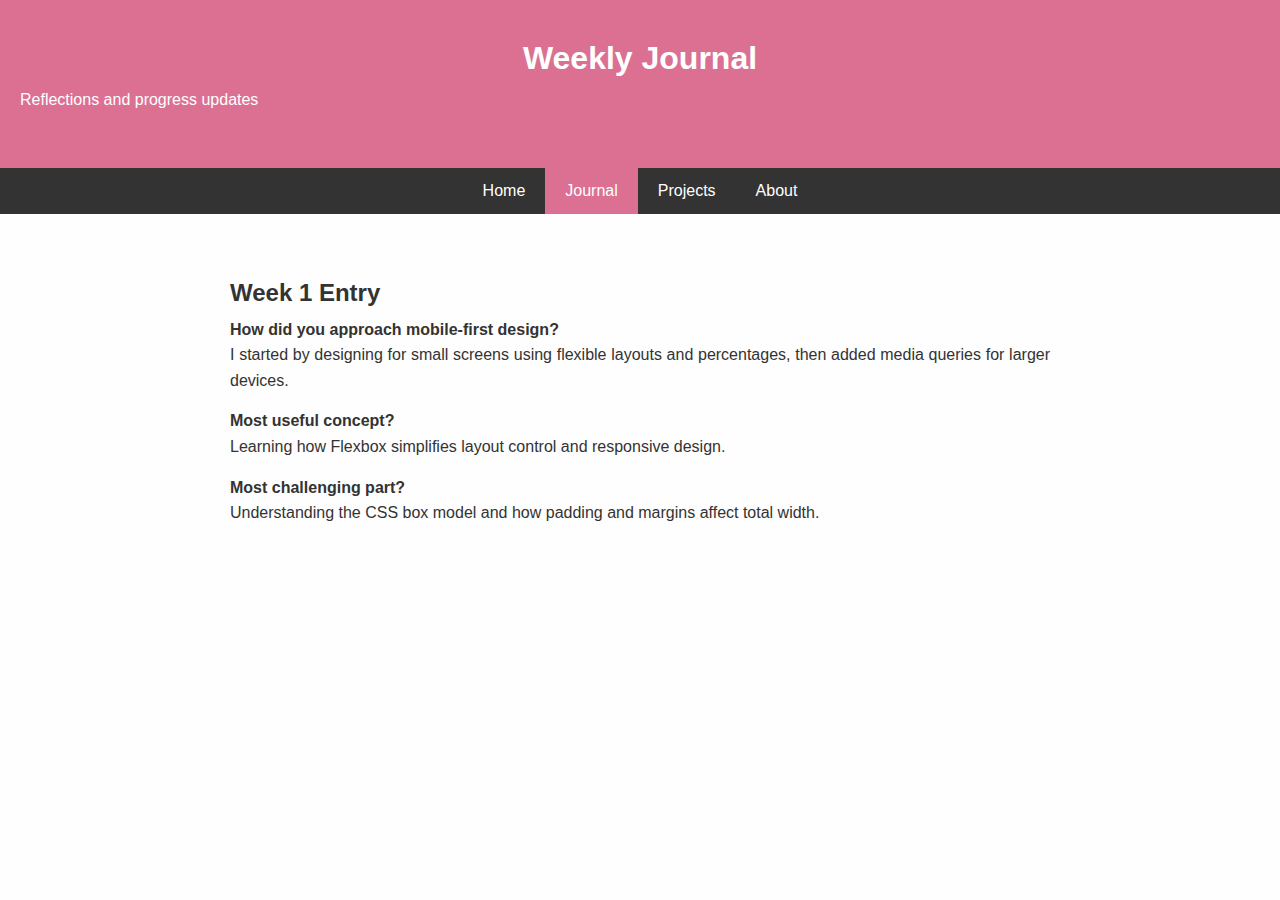
<file: index.html>
<!DOCTYPE html>
<html lang="en">
<head>
  <meta charset="UTF-8">
  <meta name="viewport" content="width=device-width, initial-scale=1.0">
  <title>Weekly Journal</title>
  <link rel="stylesheet" href="css/style.css">
</head>
<body>
  <header class="header">
    <h1>Weekly Journal</h1>
    <p>Reflections and progress updates</p>
  </header>

  <nav class="navbar">
    <ul>
      <li><a href="index.html">Home</a></li>
      <li><a class="active" href="journal.html">Journal</a></li>
      <li><a href="projects.html">Projects</a></li>
      <li><a href="about.html">About</a></li>
    </ul>
  </nav>

  <main class="content">
    <section>
      <h2>Week 1 Entry</h2>
      <p><strong>How did you approach mobile-first design?</strong><br>
      I started by designing for small screens using 
      flexible layouts and percentages, 
      then added media queries for larger devices.</p>

      <p><strong>Most useful concept?</strong><br>
      Learning how Flexbox simplifies layout control and 
      responsive design.</p>

      <p><strong>Most challenging part?</strong><br>
      Understanding the CSS box model and how padding and margins affect total width.</p>
    </section>
  </main>

</body>
</html>
</file>
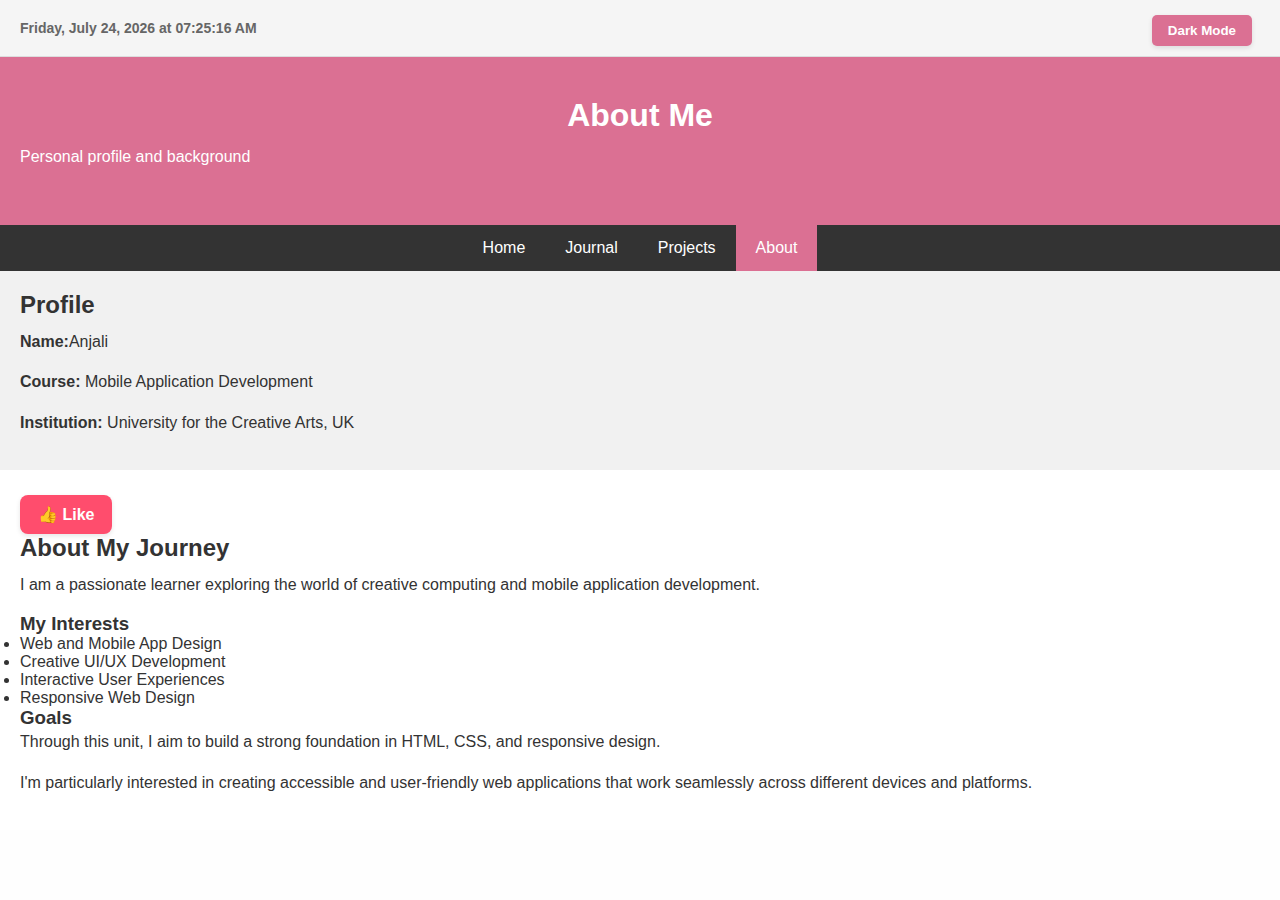
<file: about.html>
<!DOCTYPE html>
<html lang="en">
<head>
  <meta charset="UTF-8">
  <meta name="viewport" content="width=device-width, initial-scale=1.0">
  <title>About Me</title>
  <link rel="stylesheet" href="css/style.css">
</head>
<body>
  <div class="controls-bar">
    <div id="live-datetime"></div>
    <button id="theme-toggle">🌙 Dark Mode</button>
  </div>

  <header class="header">
    <h1>About Me</h1>
    <p>Personal profile and background</p>
  </header>

  <!-- Navigation will be inserted here by JavaScript -->

  <div class="row">
    <aside class="side">
      <h2>Profile</h2>
      
      <p><strong>Name:</strong>Anjali</p>
        <p><strong>Course:</strong> Mobile Application Development</p>
        <p><strong>Institution:</strong> University for the Creative Arts, UK</p>
      </div>
    </aside>

    <main class="main">
      <button id="like-btn" class="like-button">👍 Like</button>

      
      <h2>About My Journey</h2>
        <p>I am a passionate learner exploring the world of 
          creative computing and mobile application development.</p>
      </div>

      <h3>My Interests</h3>
        <ul>
          <li>Web and Mobile App Design</li>
          <li>Creative UI/UX Development</li>
          <li>Interactive User Experiences</li>
          <li>Responsive Web Design</li>
        </ul>
      </div>

      <h3>Goals</h3>
        <p>Through this unit, I aim to build a strong 
          foundation in HTML, CSS, and responsive design.</p>
        <p>I'm particularly interested in creating accessible and user-friendly web applications that work seamlessly across different devices and platforms.</p>
      </div>
    </main>
  </div>

  <script src="js/scripts.js"></script>
</body>
</html>
</file>
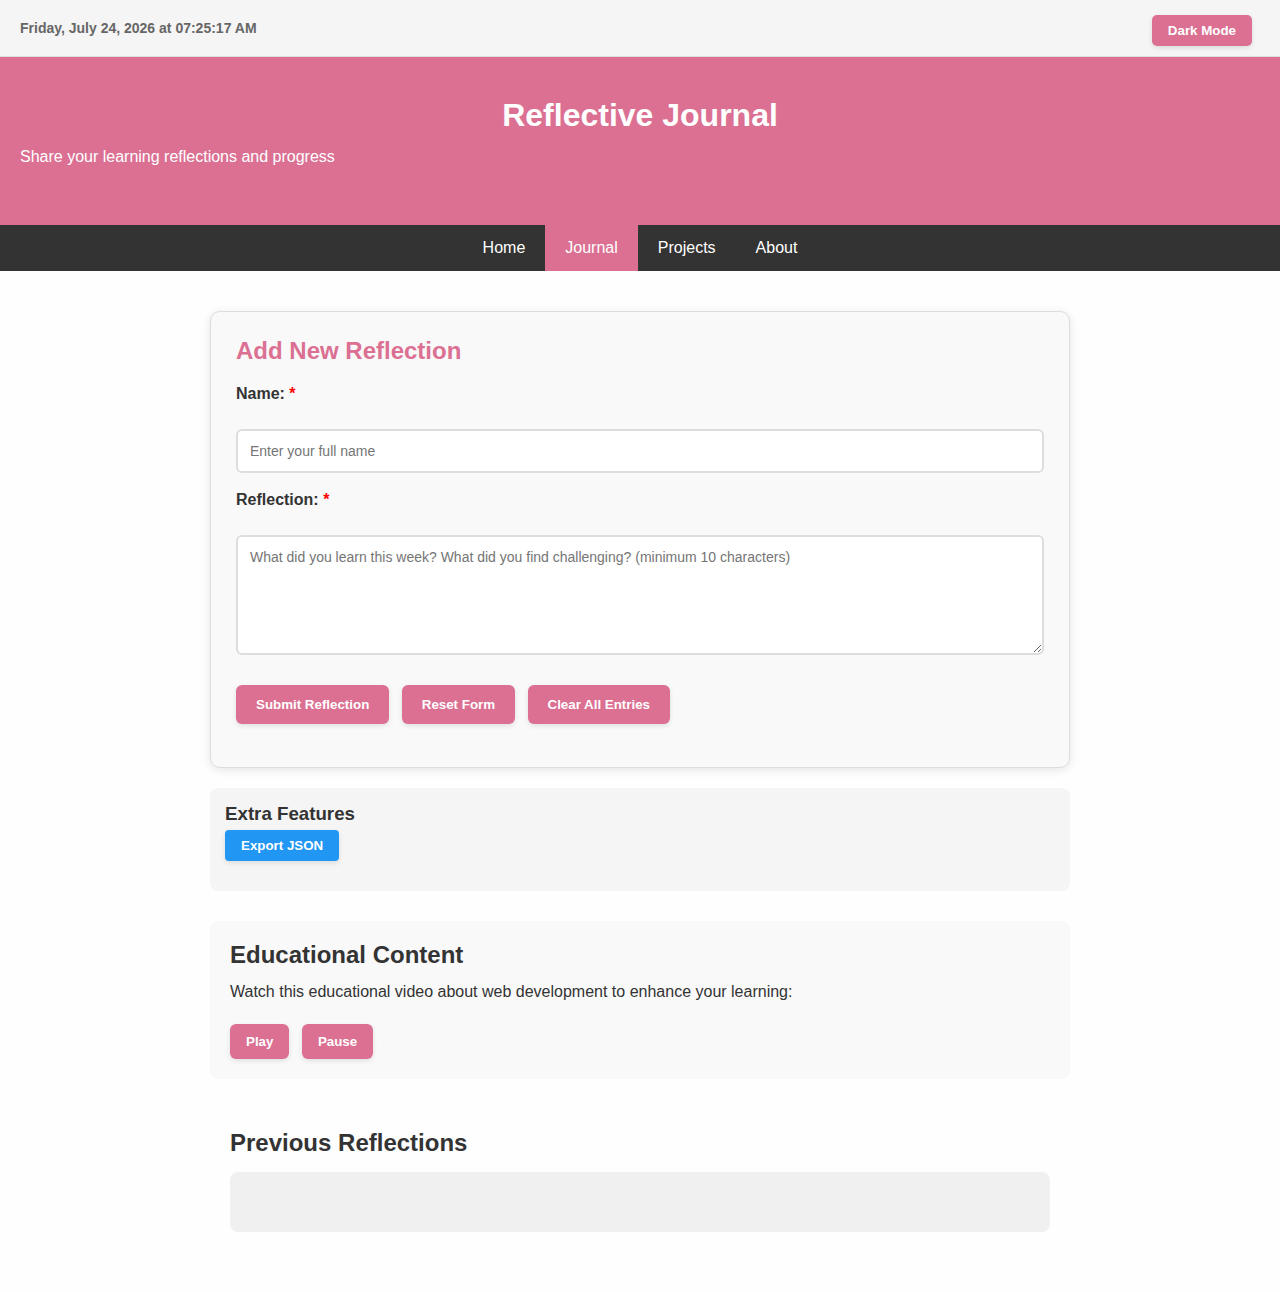
<file: journal.html>
<!DOCTYPE html>
<html lang="en">
<head>
  <meta charset="UTF-8">
  <meta name="viewport" content="width=device-width, initial-scale=1.0">
  <title>Weekly Journal</title>
  <link rel="stylesheet" href="css/style.css">
</head>
<body>
  <div class="controls-bar">
    <div id="live-datetime"></div>
    <button id="theme-toggle">Dark Mode</button>
  </div>

  <header class="header">
    <h1>Reflective Journal</h1>
    <p>Share your learning reflections and progress</p>
  </header>

  <main class="content">
    <p id="todayDate" style="text-align: center; font-size: 18px; font-weight: bold; color: palevioletred; margin-bottom: 20px;"></p>
    
    <div class="journal-form">
      <h2>Add New Reflection</h2>
      <form name="journalForm" onsubmit="return handleJournalSubmit(event)" novalidate>
        <label for="fname">Name: <span style="color: red;">*</span></label><br>
        <input type="text" id="fname" name="fname" size="53" required 
               placeholder="Enter your full name"
               title="Please enter your name (required)"><br><br>
        
        <label for="reflection">Reflection: <span style="color: red;">*</span></label><br>
        <textarea id="reflection" name="reflection" minlength="10" maxlength="1000"
          placeholder="What did you learn this week? What did you find challenging? (minimum 10 characters)" 
          rows="4" cols="50" required 
          title="Write your reflection (10-1000 characters)"></textarea><br>
        
        
        <br>
        
        <input type="submit" value="Submit Reflection">
        <input type="reset" value="Reset Form">
        <input type="button" value="Clear All Entries" onclick="clearAllEntries()">
      
      </form>
      
      <div id="form-validation-messages" style="margin-top: 10px; color: #ff6b6b; font-size: 14px;"></div>
    </div>

    <div style="margin: 20px 0; padding: 15px; background: #f5f5f5; border-radius: 8px;">
      <h3>Extra Features </h3>
      <div style="display: flex; gap: 10px; flex-wrap: wrap; margin-bottom: 15px;">
        <button onclick="exportReflections()" style="background: #2196F3; color: white; padding: 8px 16px; border: none; border-radius: 4px;">
          Export JSON
        </button>
       
      </div>
      
    </div>


    <section style="margin: 30px 0; padding: 20px; background: #f9f9f9; border-radius: 8px;">
      <h2>Educational Content</h2>
      <p>Watch this educational video about web development to enhance your learning:</p>
      
      <div id="youtube-player" style="margin: 15px 0;"></div>
      
      <div style="margin-top: 15px;">
        <button id="play-btn" onclick="playVideo()" title="Play video">Play</button>
        <button id="pause-btn" onclick="pauseVideo()" title="Pause video">Pause</button>
      </div>
    </section>

    <section style="margin: 20px 0;">
      <h2>Previous Reflections</h2>
      <div id="viewAllEntries" style="min-height: 60px;"></div>
    </section>
  </main>

  <script src="js/scripts.js"></script>
  <script src="js/storage.js"></script>
  <script src="js/browser.js"></script>
  <script src="js/thirdparty.js"></script>
  <script src="https://www.youtube.com/iframe_api"></script>

 

</body>
</html>
</file>
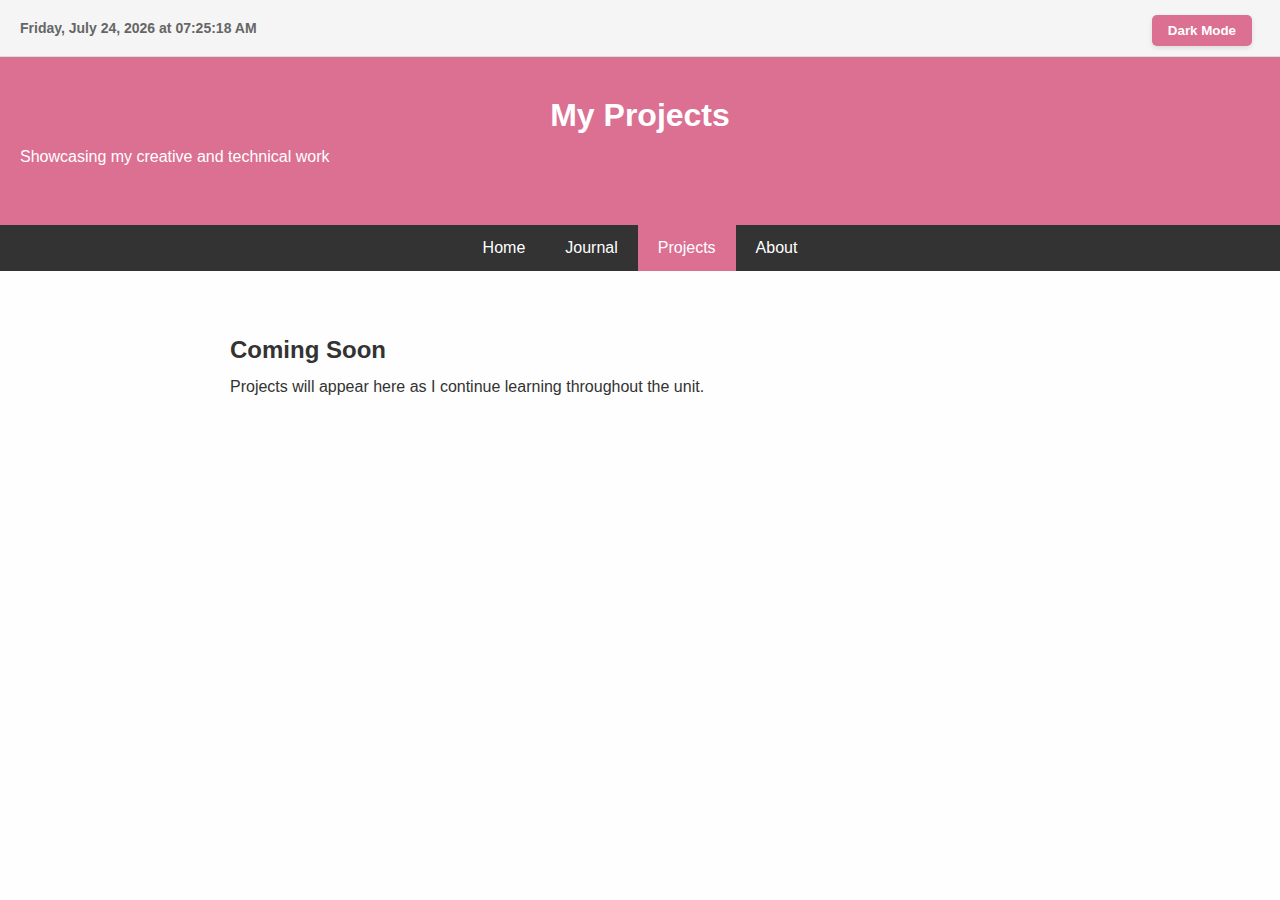
<file: projects.html>
<!DOCTYPE html>
<html lang="en">
<head>
  <meta charset="UTF-8">
  <meta name="viewport" content="width=device-width, initial-scale=1.0">
  <title>Projects</title>
  <link rel="stylesheet" href="css/style.css">
</head>
<body>
  <div class="controls-bar">
    <div id="live-datetime"></div>
    <button id="theme-toggle">🌙 Dark Mode</button>
  </div>

  <header class="header">
    <h1>My Projects</h1>
    <p>Showcasing my creative and technical work</p>
  </header>

  <main class="content">
    <section>
      <h2>Coming Soon</h2>
      <p>Projects will appear here as I continue learning 
        throughout the unit.</p>
    </section>
  </main>

  <script src="js/scripts.js"></script>
  <script src="js/storage.js"></script>
</body>
</html>
</file>
<file: css/style.css>
/* Global Styles */
* {
  box-sizing: border-box;
  margin: 0;
  padding: 0;
  font-family: Arial, sans-serif;
}

body {
  background-color: #fefefe;
  color: #333;
  transition: background-color 0.3s ease, color 0.3s ease;
}

/* Dark Theme Styles */
body[data-theme="dark"] {
  background-color: #1a1a1a;
  color: #e0e0e0;
}

body[data-theme="dark"] .header {
  background-color: #2d1b2d;
}

body[data-theme="dark"] .navbar {
  background-color: #1a1a1a;
}

body[data-theme="dark"] .navbar li a:hover {
  background-color: #2d1b2d;
  color: #e0e0e0;
}

body[data-theme="dark"] .side {
  background-color: #2a2a2a;
  color: #e0e0e0;
}

body[data-theme="dark"] .main {
  background-color: #1a1a1a;
}

body[data-theme="dark"] .footer {
  background-color: #2d1b2d;
}

/* Header */
.header {
  text-align: center;
  background-color: palevioletred;
  color: white;
  padding: 40px 20px;
  position: relative;
}

/* Navigation Bar */
.navbar {
  background-color: #333;
}

.navbar ul {
  list-style-type: none;
  display: flex;
  flex-wrap: wrap;
  justify-content: center;
  margin: 0;
  padding: 0;
}

.navbar li a {
  display: block;
  color: white;
  text-decoration: none;
  padding: 14px 20px;
  transition: background-color 0.3s ease;
}

.navbar li a:hover {
  background-color: pink;
  color: black;
}

.navbar a.active {
  background-color: palevioletred;
  color: white;
}

/* Interactive Controls */
.controls-bar {
  display: flex;
  justify-content: space-between;
  align-items: center;
  padding: 10px 20px;
  background-color: #f5f5f5;
  border-bottom: 1px solid #ddd;
  flex-wrap: wrap;
  gap: 10px;
}

body[data-theme="dark"] .controls-bar {
  background-color: #2a2a2a;
  border-bottom-color: #555;
}

#theme-toggle {
  background: palevioletred;
  color: white;
  border: none;
  padding: 8px 16px;
  border-radius: 5px;
  cursor: pointer;
  transition: background-color 0.3s ease;
}

#theme-toggle:hover {
  background: #d85a85;
}

#live-datetime {
  font-size: 14px;
  font-weight: bold;
  color: #666;
}

body[data-theme="dark"] #live-datetime {
  color: #ccc;
}

#todayDate {
  font-size: 16px;
  font-weight: bold;
  color: palevioletred;
  margin-bottom: 20px;
  text-align: center;
}

body[data-theme="dark"] #todayDate {
  color: #ff8fa3;
}

/* Main Content */
.content {
  padding: 20px;
  max-width: 900px;
  margin: auto;
}

h1, h2 {
  margin-bottom: 10px;
}

p {
  margin-bottom: 15px;
  line-height: 1.6;
  text-align: justify;
}

.journal-form {
  background: #f9f9f9;
  padding: 25px;
  border-radius: 10px;
  margin: 20px 0;
  border: 1px solid #ddd;
  box-shadow: 0 2px 10px rgba(0,0,0,0.1);
  transition: all 0.3s ease;
}

body[data-theme="dark"] .journal-form {
  background: #2a2a2a;
  border: 1px solid #555;
  box-shadow: 0 2px 10px rgba(0,0,0,0.3);
}

.journal-form:hover {
  box-shadow: 0 4px 15px rgba(0,0,0,0.15);
}

body[data-theme="dark"] .journal-form:hover {
  box-shadow: 0 4px 15px rgba(0,0,0,0.4);
}

.journal-form h2 {
  color: palevioletred;
  margin-bottom: 20px;
  display: flex;
  align-items: center;
  gap: 10px;
}

body[data-theme="dark"] .journal-form h2 {
  color: #ff8fa3;
}



.journal-form label {
  display: block;
  margin-bottom: 8px;
  font-weight: bold;
  color: #333;
}

body[data-theme="dark"] .journal-form label {
  color: #e0e0e0;
}

.journal-form input[type="text"] {
  width: 100%;
  padding: 12px;
  border: 2px solid #ddd;
  border-radius: 6px;
  font-family: inherit;
  font-size: 14px;
  transition: border-color 0.3s ease, box-shadow 0.3s ease;
}

.journal-form input[type="text"]:focus {
  outline: none;
  border-color: palevioletred;
  box-shadow: 0 0 0 3px rgba(219, 112, 147, 0.1);
}

body[data-theme="dark"] .journal-form input[type="text"] {
  background: #1a1a1a;
  color: #e0e0e0;
  border-color: #555;
}

body[data-theme="dark"] .journal-form input[type="text"]:focus {
  border-color: #ff8fa3;
  box-shadow: 0 0 0 3px rgba(255, 143, 163, 0.1);
}

.journal-form textarea {
  width: 100%;
  min-height: 120px;
  padding: 12px;
  border: 2px solid #ddd;
  border-radius: 6px;
  font-family: inherit;
  resize: vertical;
  font-size: 14px;
  transition: border-color 0.3s ease, box-shadow 0.3s ease;
}

.journal-form textarea:focus {
  outline: none;
  border-color: palevioletred;
  box-shadow: 0 0 0 3px rgba(219, 112, 147, 0.1);
}

body[data-theme="dark"] .journal-form textarea {
  background: #1a1a1a;
  color: #e0e0e0;
  border-color: #555;
}

body[data-theme="dark"] .journal-form textarea:focus {
  border-color: #ff8fa3;
  box-shadow: 0 0 0 3px rgba(255, 143, 163, 0.1);
}

.journal-form input[type="submit"],
.journal-form input[type="reset"],
.journal-form input[type="button"] {
  background: palevioletred;
  color: white;
  border: none;
  padding: 12px 20px;
  border-radius: 6px;
  cursor: pointer;
  margin: 8px 8px 8px 0;
  font-weight: bold;
  transition: all 0.3s ease;
  box-shadow: 0 2px 5px rgba(0,0,0,0.1);
}

.journal-form input[type="submit"]:hover,
.journal-form input[type="reset"]:hover,
.journal-form input[type="button"]:hover {
  background: #d85a85;
  transform: translateY(-1px);
  box-shadow: 0 4px 8px rgba(0,0,0,0.15);
}

.journal-form input[type="submit"]:active,
.journal-form input[type="reset"]:active,
.journal-form input[type="button"]:active {
  transform: translateY(0);
  box-shadow: 0 2px 4px rgba(0,0,0,0.1);
}

button {
  background: palevioletred;
  color: white;
  border: none;
  padding: 10px 16px;
  border-radius: 6px;
  cursor: pointer;
  margin-right: 8px;
  margin-top: 5px;
  font-weight: bold;
  transition: all 0.3s ease;
  box-shadow: 0 2px 5px rgba(0,0,0,0.1);
}

button:hover:not(:disabled) {
  background: #d85a85;
  transform: translateY(-1px);
  box-shadow: 0 4px 8px rgba(0,0,0,0.15);
}

button:disabled {
  background: #ccc;
  cursor: not-allowed;
  transform: none;
  box-shadow: none;
}

body[data-theme="dark"] button:disabled {
  background: #555;
  color: #999;
}

.journal-form input:valid,
.journal-form textarea:valid {
  border-color: #4CAF50;
}

.journal-form input:invalid:not(:placeholder-shown),
.journal-form textarea:invalid:not(:placeholder-shown) {
  border-color: #ff6b6b;
}

#char-count {
  display: block;
  margin-top: 5px;
  font-size: 12px;
  font-weight: bold;
  transition: color 0.3s ease;
}

#player-status {
  margin-top: 10px;
  padding: 8px 12px;
  border-radius: 4px;
  background: #f0f0f0;
  font-size: 14px;
  font-weight: bold;
  transition: all 0.3s ease;
}

body[data-theme="dark"] #player-status {
  background: #2a2a2a;
}

#viewAllEntries {
  background: #f0f0f0;
  padding: 20px;
  border-radius: 8px;
  margin-top: 15px;
  min-height: 60px;
  transition: background-color 0.3s ease;
}

body[data-theme="dark"] #viewAllEntries {
  background: #2a2a2a;
  color: #e0e0e0;
}


body[data-theme="dark"] #viewAllEntries:empty::before {
  color: #666;
}

#storage-stats {
  background: #e8f5e8;
  border: 1px solid #4CAF50;
  border-radius: 6px;
  padding: 10px 15px;
  margin-top: 15px;
  font-size: 13px;
  transition: all 0.3s ease;
}

body[data-theme="dark"] #storage-stats {
  background: #1a2a1a;
  border-color: #4CAF50;
  color: #e0e0e0;
}

section {
  margin: 25px 0;
  padding: 20px;
  border-radius: 8px;
  transition: background-color 0.3s ease;
}

section:nth-child(even) {
  background: rgba(219, 112, 147, 0.03);
}

body[data-theme="dark"] section:nth-child(even) {
  background: rgba(255, 143, 163, 0.05);
}

.api-features-grid {
  display: grid;
  grid-template-columns: repeat(auto-fit, minmax(250px, 1fr));
  gap: 15px;
  margin-top: 15px;
}

.api-feature-card {
  background: white;
  padding: 15px;
  border-radius: 8px;
  border-left: 4px solid;
  box-shadow: 0 2px 8px rgba(0,0,0,0.1);
  transition: all 0.3s ease;
}

.api-feature-card:hover {
  transform: translateY(-2px);
  box-shadow: 0 4px 12px rgba(0,0,0,0.15);
}

body[data-theme="dark"] .api-feature-card {
  background: #2a2a2a;
  color: #e0e0e0;
}

@media screen and (max-width: 600px) {
  .navbar ul {
    flex-direction: column;
  }
  .navbar li a {
    text-align: center;
  }
  .header {
    padding: 20px;
  }
  .controls-bar {
    flex-direction: column;
    text-align: center;
  }
  
  #youtube-player {
    width: 100%;
    height: 250px;
  }
  
  .journal-form {
    padding: 15px;
    margin: 10px 0;
  }
  
  .api-features-grid {
    grid-template-columns: 1fr;
  }
  
  .journal-form input[type="submit"],
  .journal-form input[type="reset"],
  .journal-form input[type="button"] {
    width: 100%;
    margin: 5px 0;
  }
}

.row {
  display: flex;
  flex-wrap: wrap;
}

.side {
  flex: 30%;
  background-color: #f1f1f1;
  padding: 20px;
}
.main {
  flex: 70%;
  background-color: white;
  padding: 20px;
}

@media screen and (max-width: 700px) {
  .row {
    flex-direction: column;
  }
}

.like-button {
  background-color: #ff4d6d;
  border: none;
  padding: 10px 18px;
  font-size: 16px;
  font-weight: bold;
  color: white;
  border-radius: 8px;
  cursor: pointer;
  transition: transform 0.15s, background-color 0.3s;
}

.like-button.liked {
  background-color: #4CAF50; /* Green when liked */
  color: #fff;
}

.like-button:hover {
  transform: scale(1.05);
}

.like-button:active {
  transform: scale(0.95);
}

/* Collapsible Sections */
.collapsible-header {
  background: #f1f1f1;
  padding: 15px;
  cursor: pointer;
  border: none;
  width: 100%;
  text-align: left;
  font-size: 16px;
  font-weight: bold;
  border-radius: 4px;
  margin: 10px 0 5px 0;
  display: flex;
  justify-content: space-between;
  align-items: center;
  transition: background-color 0.3s ease;
}

.collapsible-header:hover {
  background: #e0e0e0;
}

body[data-theme="dark"] .collapsible-header {
  background: #2a2a2a;
  color: #e0e0e0;
}

body[data-theme="dark"] .collapsible-header:hover {
  background: #3a3a3a;
}

.collapse-icon {
  font-size: 12px;
  transition: transform 0.3s ease;
}

.collapsible-content {
  padding: 15px;
  background: #fafafa;
  border-radius: 0 0 4px 4px;
  margin-bottom: 10px;
}

body[data-theme="dark"] .collapsible-content {
  background: #1a1a1a;
  color: #e0e0e0;
}

/* Footer */
.footer {
  text-align: center;
  background-color: palevioletred;
  color: white;
  padding: 15px;
  margin-top: 20px;
}
</file>
